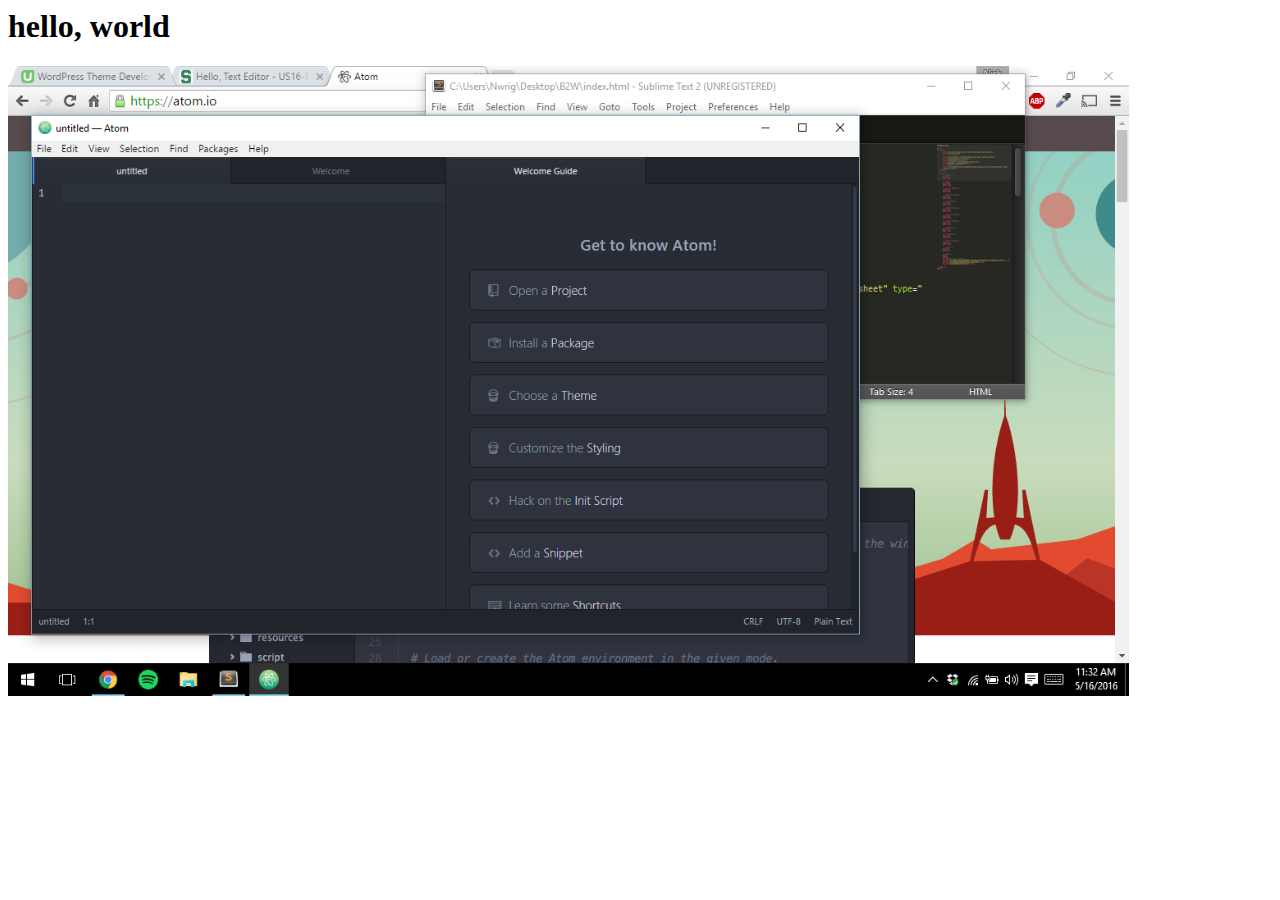
<file: hello_text_editor/index.html>
<html>
<head>
  <title>title wAVe</title>
  <meta name="viewport" content="width=device-width, initial-scale=1">
</head>
<body>
  <h1>hello, world</h1>
  <img src="atom.png" alt="Mountain View" style="height: 70vh;">
</body>
</html>
</file>
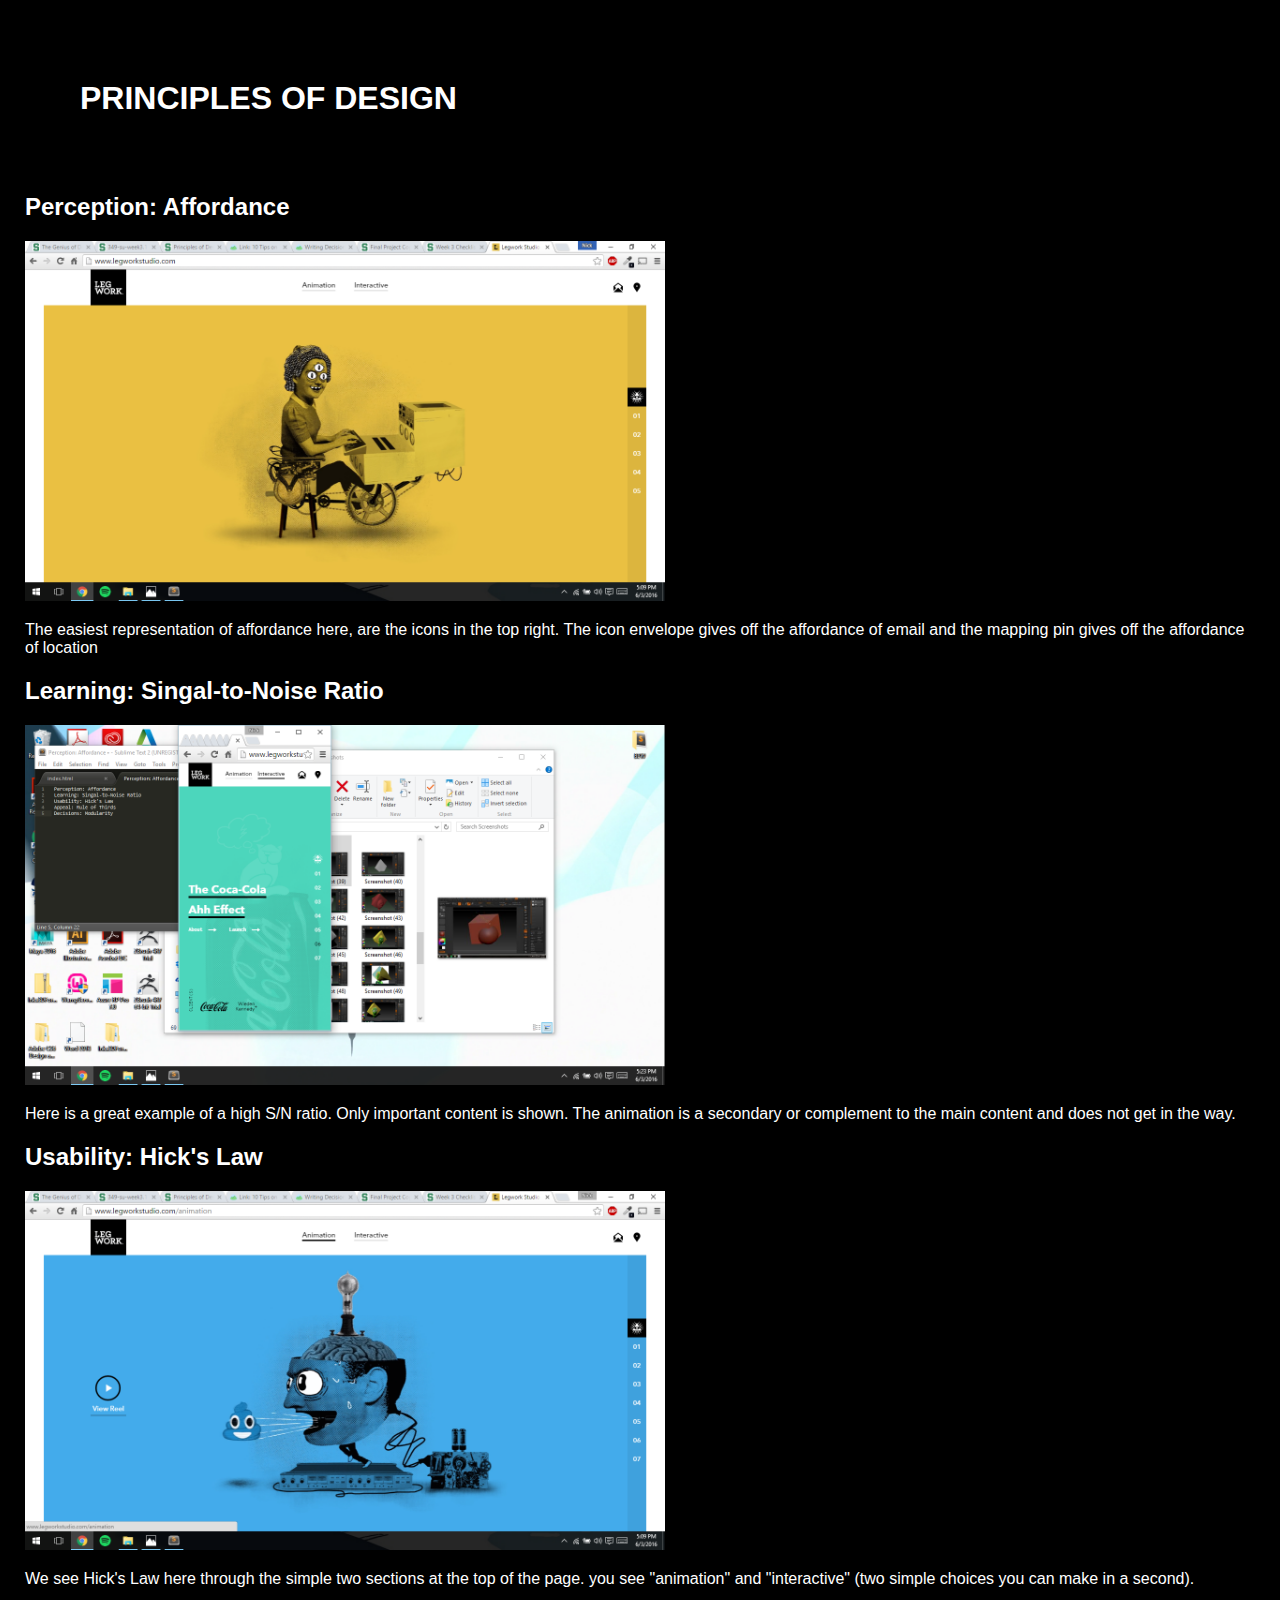
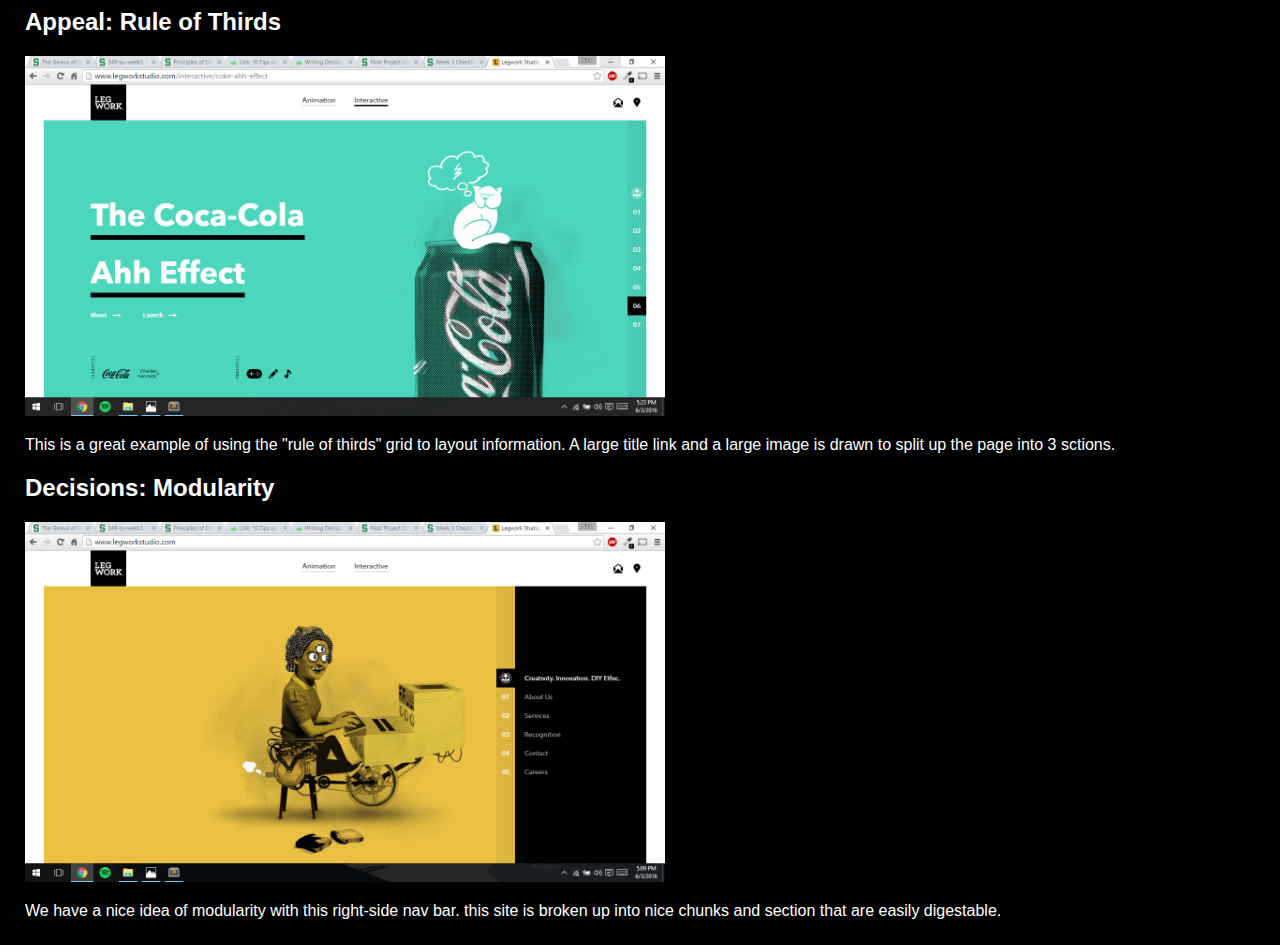
<file: week3/DesignPrinciples/index.html>
<!DOCTYPE html>

<html>
	<head>
		<style>
			body{
				background-color:black;
				color: white;
				font-family: helvetica;
				margin: 25px;
			}
			h1{
				color:white;
				padding: 55px;
			}
			p{
				color:white;
			}
			img{
				width: 50vw;
				display: inline-block;
			}
		</style>
	</head>
	<body>
		<header>
			<h1>PRINCIPLES OF DESIGN</h1>
		</header>
		<h2>Perception: Affordance</h2>
			<img src="photos/Screenshot(67).png" alt="affordance">
			<p>The easiest representation of affordance here, are the icons in the top right. The icon envelope gives off the affordance of email and the mapping pin gives off the affordance of location </p>
		<h2>Learning: Singal-to-Noise Ratio</h2>
			<img src="photos/Screenshot(70).png" alt="s/n">
			<p>Here is a great example of a high S/N ratio. Only important content is shown. The animation is a secondary or complement to the main content and does not get in the way.</p>
		<h2>Usability: Hick's Law</h2>
			<img src="photos/Screenshot(68).png" alt="hicks">
			<p>We see Hick's Law here through the simple two sections at the top of the page. you see "animation" and "interactive" (two simple choices you can make in a second).</p>
		<h2>Appeal: Rule of Thirds</h2>
			<img src="photos/Screenshot(72).png" alt="thirds">
			<p>This is a great example of using the "rule of thirds" grid to layout information. A large title link and a large image is drawn to split up the page into 3 sctions.</p>
		<h2>Decisions: Modularity</h2>
			<img src="photos/Screenshot(66).png" alt="modularity">
			<p>We have a nice idea of modularity with this right-side nav bar. this site is broken up into nice chunks and section that are easily digestable.</p>
	</body>
</html>
</file>
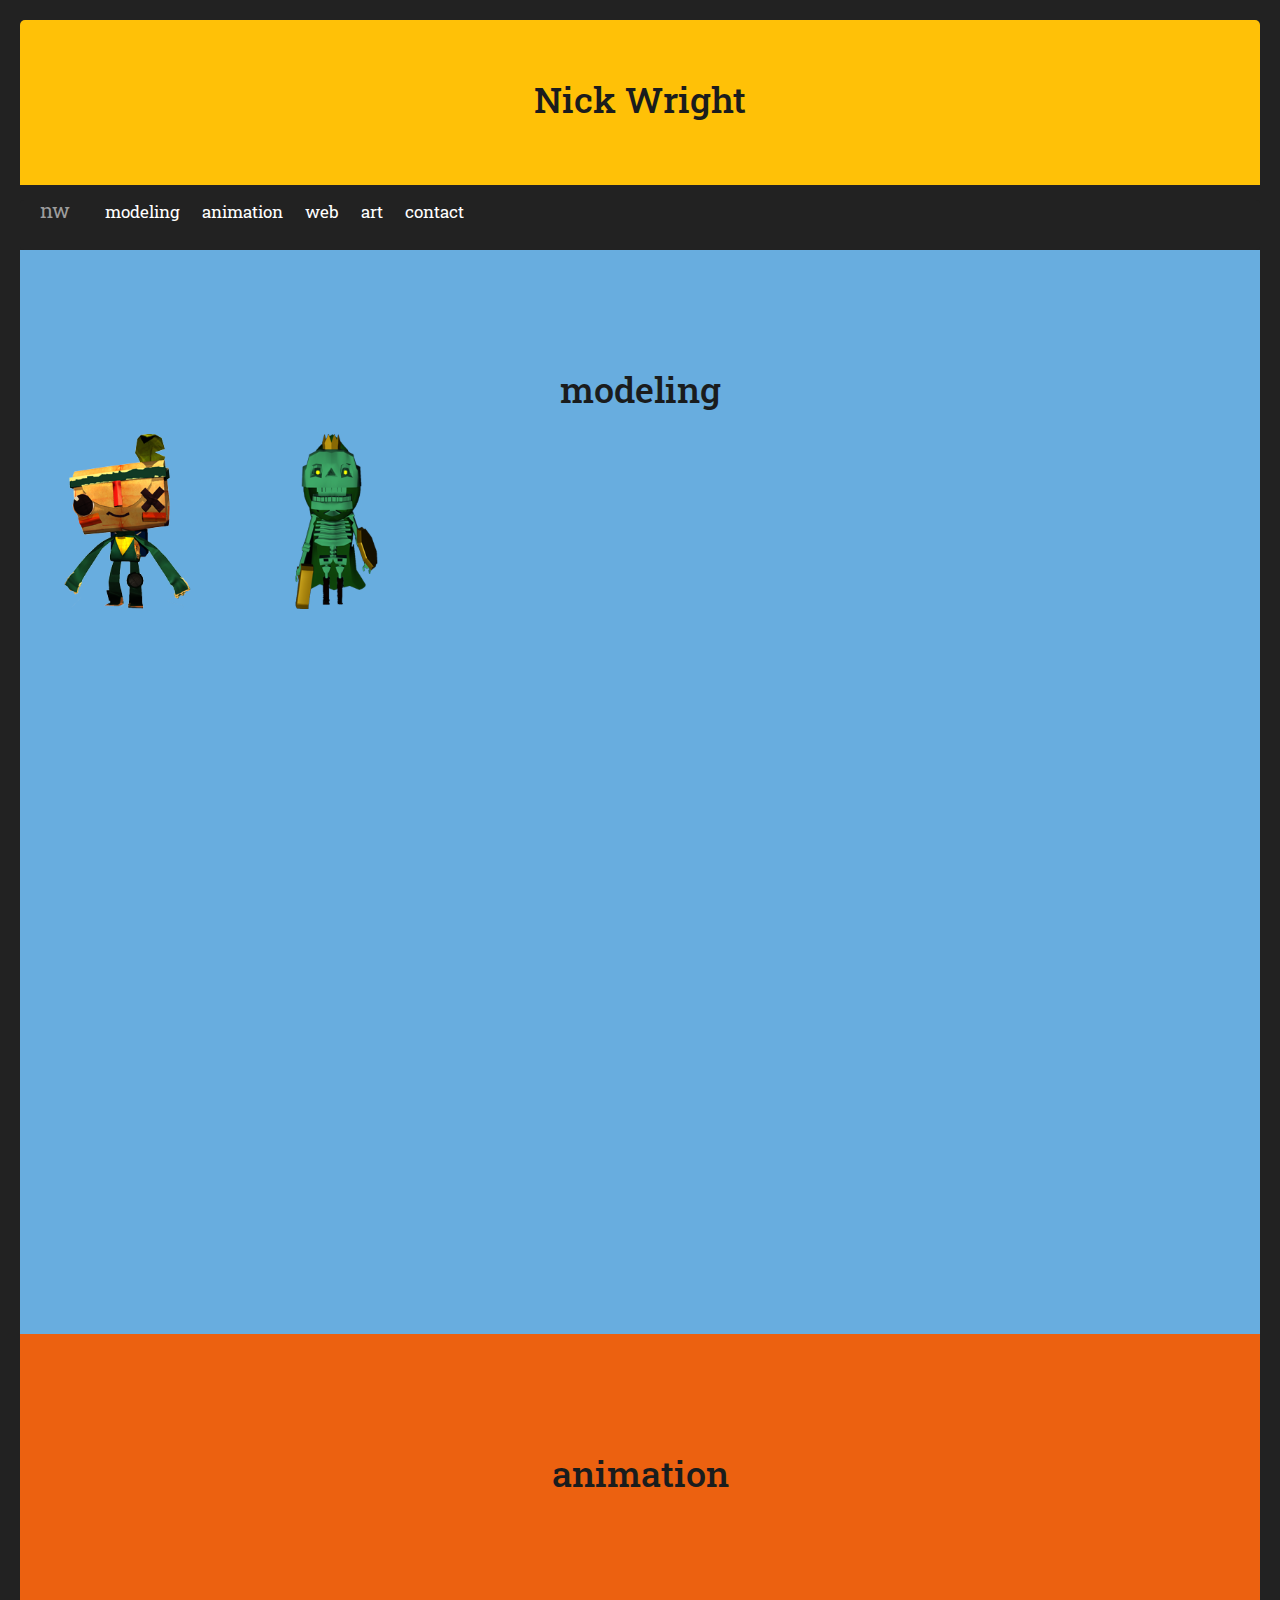
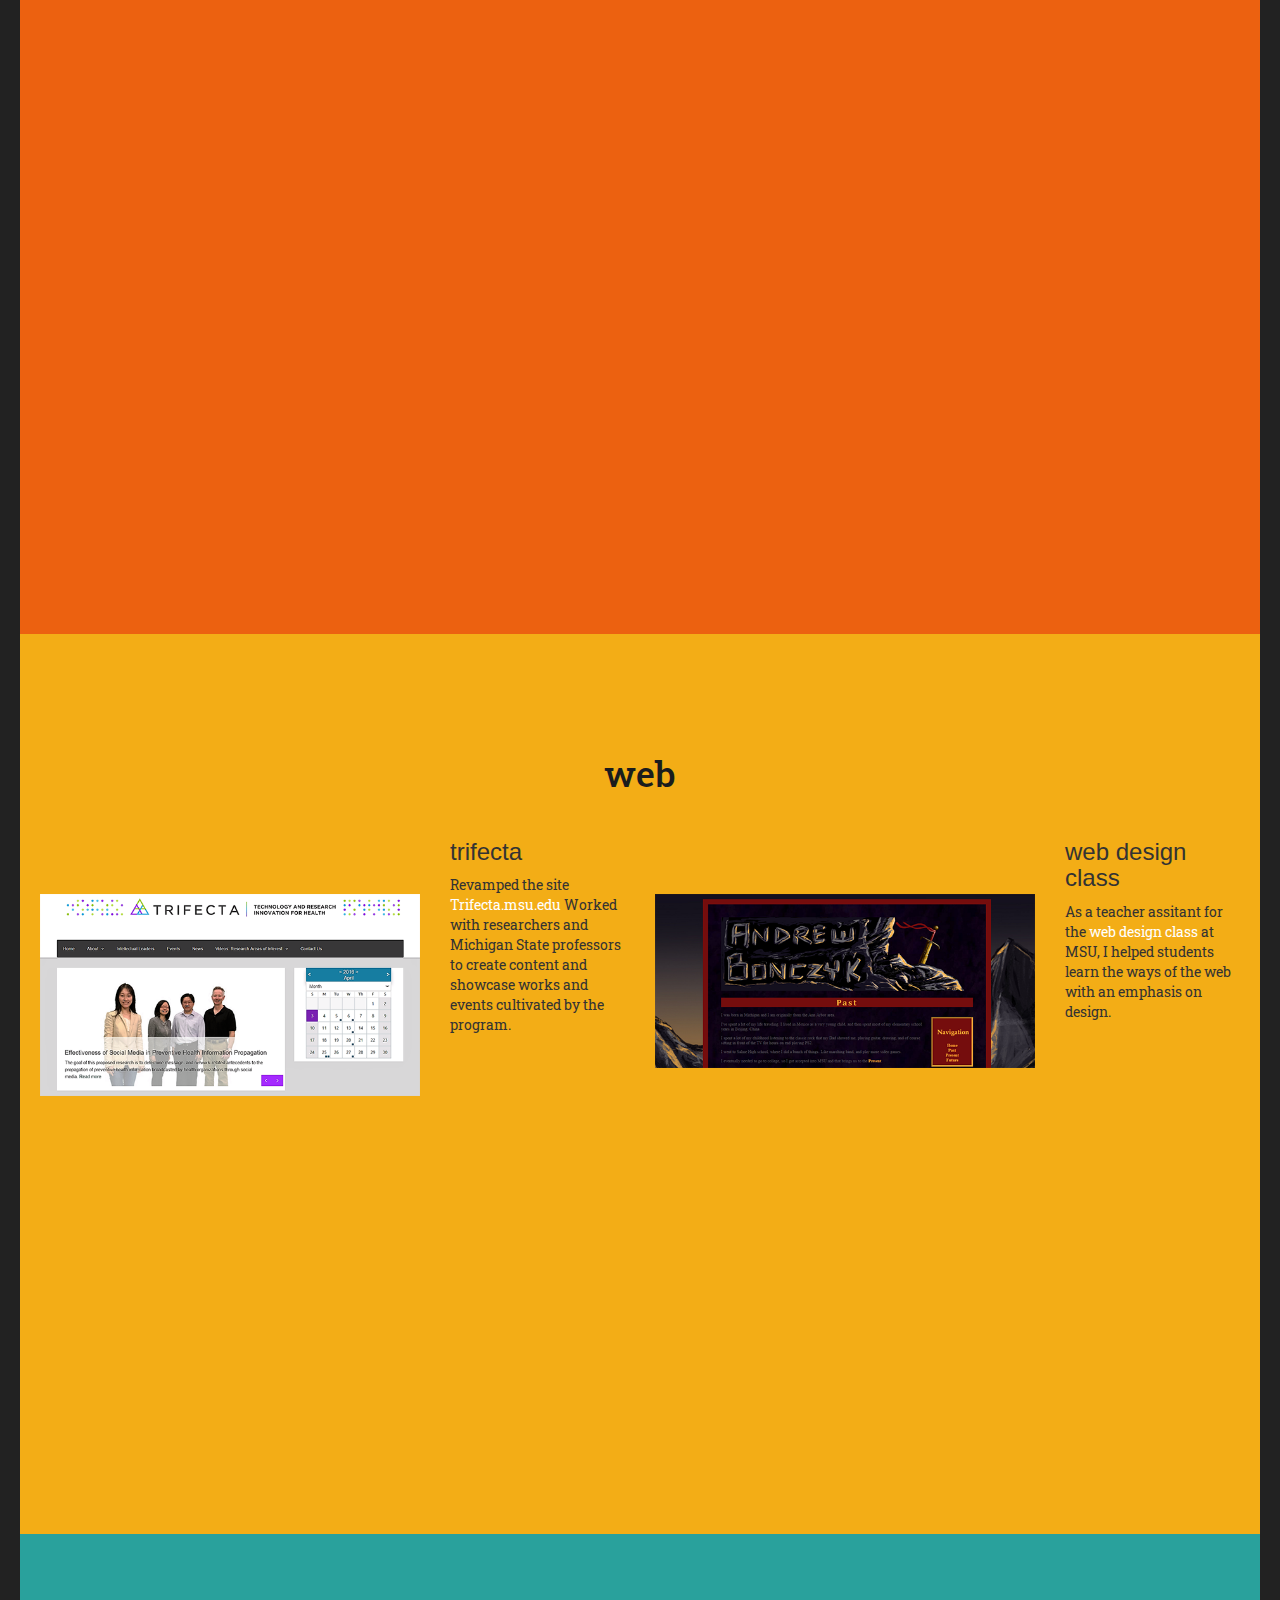
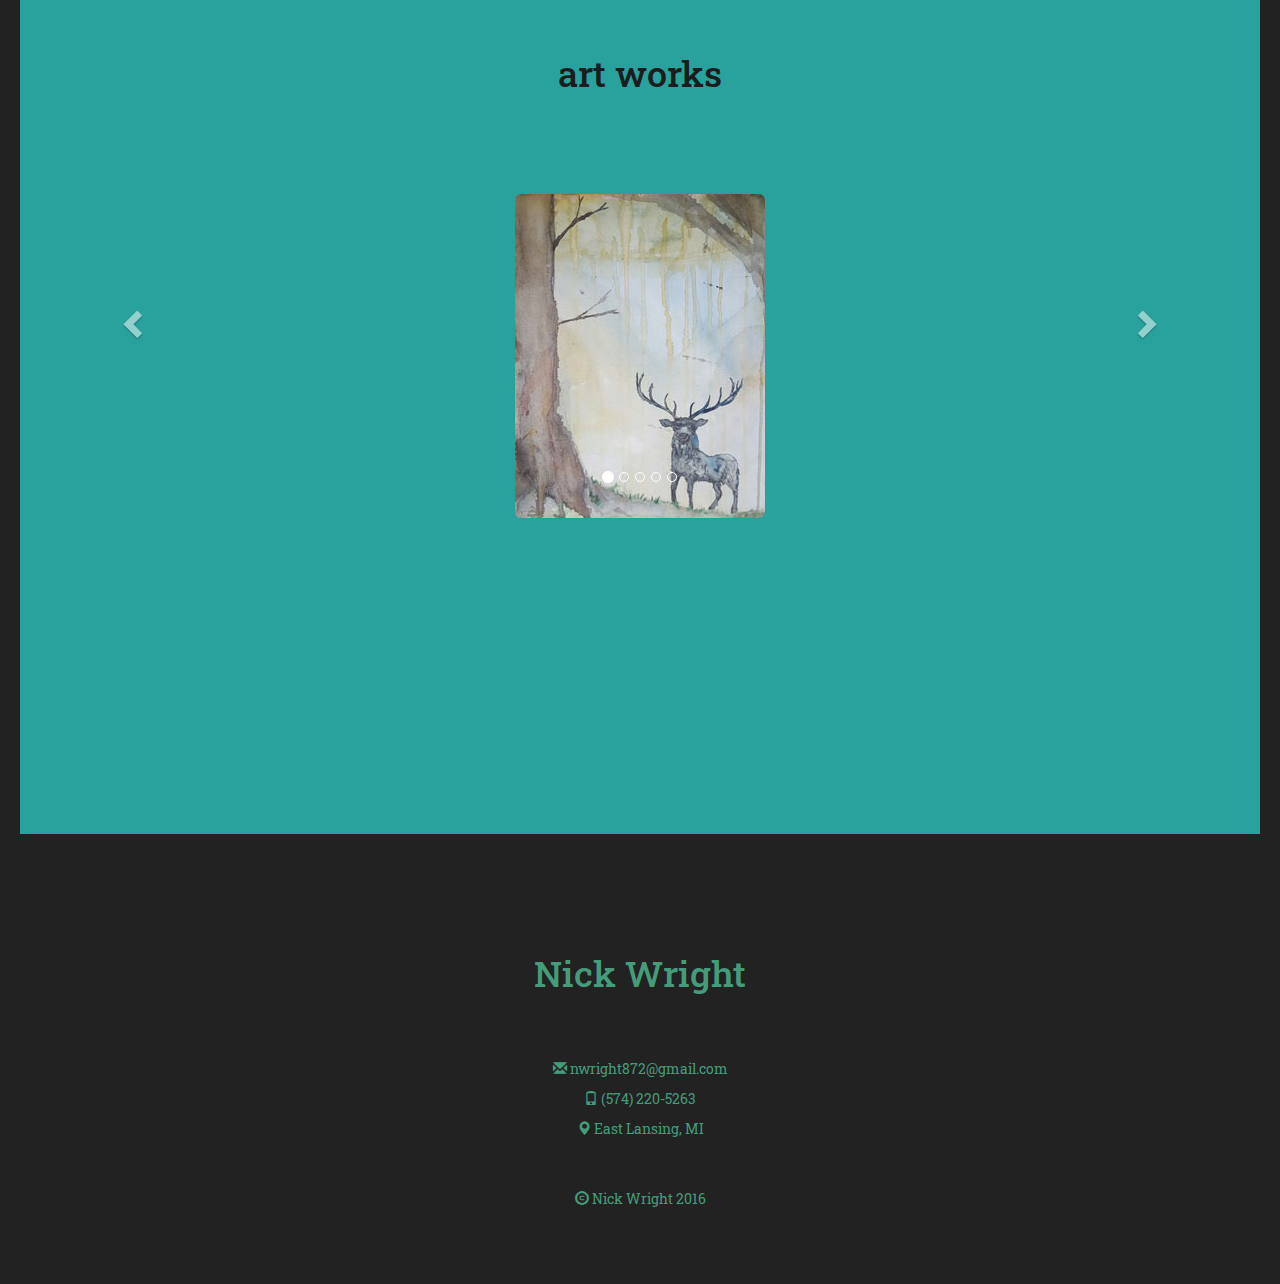
<file: week3/SiteDraftCopy/index.html>
<!DOCTYPE html>
<html lang="en">
<head>
  <title>Nick Wright</title> 
  <meta charset="utf-8">
  <meta name="viewport" content="width=device-width, initial-scale=1">   
  <meta name="theme-color" content="#ffffff"> 
      <link rel="shortcut icon" href="gallery/favicon.ico" type="image/x-icon">
      <link rel="stylesheet" href="http://maxcdn.bootstrapcdn.com/bootstrap/3.3.6/css/bootstrap.min.css">
      <link rel="stylesheet" href="css/style.css">
      <link href='https://fonts.googleapis.com/css?family=Roboto+Slab' rel='stylesheet' type='text/css'>
      <script src="http://maxcdn.bootstrapcdn.com/bootstrap/3.3.6/js/bootstrap.min.js"></script>
</head>
<body data-spy="scroll" data-target=".navbar" data-offset="100">
  <div class="container-fluid">
    <div class="row">
      <div class="header"> <h1>Nick Wright</h1>
    </div>
  </div>
<nav id="navbar-main" class="navbar navbar-inverse">
  <div class="container-fluid">
    <div class="navbar-header">
        <button type="button" class="navbar-toggle" data-toggle="collapse" data-target="#myNavbar" aria-expanded="false" aria-controls="navbar">
          <span class="icon-bar"></span>
          <span class="icon-bar"></span>
          <span class="icon-bar"></span>      
      </button>
      <a class="navbar-brand" href="#">nw</a>
    </div>
    <div>
      <div class="collapse navbar-collapse" id="myNavbar">
        <ul class="nav nav-pills">
          <li><div id="nModeling"> <a href="#modeling">modeling</a></div></li>
          <li><div id="nAnimation"> <a href="#animation">animation</a></div></li>
          <li><div id="nWeb"> <a href="#web">web</a></div></li>
          <li><div id="nArt"><a href="#art">art</a></div></li>
          <li><div id="nContact"><a href="#contact">contact</a></div></li>
        </ul>
      </div>
    </div>
  </div>
</nav> 
<div class="main">
  <div id="modeling" class="container-fluid">
    <h1>modeling</h1>
      <div class="row" class="model-image">
        <div class="col-sm-2"><img src="gallery/iota.png"></div>
        <div class="col-sm-2"><img src="gallery/skully3d.png"></div>
        <div class="col-sm-8 embed-responsive embed-responsive-4by3">
        <iframe class="embed-responsive-item" id="myFrame"src="https://sketchfab.com/models/e4f8ded17ce44a23bc4b7ed457a15a1b/embed" frameborder="0" allowfullscreen mozallowfullscreen="true" webkitallowfullscreen="true" onmousewheel=""></iframe><p style="font-size: 13px; font-weight: normal; margin: 5px; color: #4A4A4A;"></div>
      </div>
  </div>   
</div>
<div id="animation" class="container-fluid">
  <h1>animation</h1>
    <div class="row demoreel">
       <iframe align="middle" class="demoreel" width="560" height="315" src="https://www.youtube.com/embed/E6a-25TxpiQ" frameborder="0" allowfullscreen> </iframe>
    </div>
</div> 
<div id="web" class="container-fluid">
  <h1>web</h1>
    <div class="ui-widget-content"></div>
      <div class="row">
        <div class="col-sm-4">
          <a href= "http://trifecta.msu.edu/" target="_blank">
            <img src="gallery/trifecta.png">
          </a>
        </div>
        <div class="col-sm-2">
          <h3>trifecta</h3>
          <p>Revamped the site <a href="http://trifecta.msu.edu/" target="_blank">Trifecta.msu.edu</a> Worked with researchers and Michigan State professors to create content and showcase works and events cultivated by the program. </p></div>
        <div class="col-sm-4">
          <a href= "http://class.cas.msu.edu/cas204/Bonczyk-Andrew/week8/index.html" target="_blank">
            <img src="gallery/cas.png">
          </a>
        </div>
        <div class="col-sm-2">
          <h3>web design class</h3>
          <p>As a teacher assitant for the <a href="http://mediasandbox.cas.msu.edu/cas204/" target="_blank">web design class </a> at MSU, I helped students learn the ways of the web with an emphasis on design. </p></div>
      </div>
</div>
<div id="art" class="container-fluid">
  <h1>art works</h1>
  <div id="myCarousel" class="carousel" data-ride="carousel">
  <!-- Indicators -->
  <ol class="carousel-indicators">
    <li data-target="#myCarousel" data-slide-to="0" class="active"></li>
    <li data-target="#myCarousel" data-slide-to="1"></li>
    <li data-target="#myCarousel" data-slide-to="2"></li>
    <li data-target="#myCarousel" data-slide-to="3"></li>
    <li data-target="#myCarousel" data-slide-to="4"></li>
  </ol>
  <!-- Wrapper for slides -->
  <div class="carousel-inner" role="listbox">
    <div class="item active">
      <img src="gallery/deer.jpg" alt="Deer">
    </div>
    <div class="item">
      <img src="gallery/superrobot.jpg" alt="Robot">
    </div>
    <div class="item">
      <img src="gallery/skully.gif" alt="Skully">
    </div>
    <div class="item">
      <img src="gallery/squirrel.jpg" alt="Sqirrel">
    </div>
    <div class="item">
      <img src="gallery/pen.jpg" alt="Rhino">
    </div>
  </div>
  <!-- Left and right controls -->
  <a class="left carousel-control" href="#myCarousel" role="button" data-slide="prev">
    <span class="glyphicon glyphicon-chevron-left" aria-hidden="true"></span>
    <span class="sr-only">Previous</span>
  </a>
  <a class="right carousel-control" href="#myCarousel" role="button" data-slide="next">
    <span class="glyphicon glyphicon-chevron-right" aria-hidden="true"></span>
    <span class="sr-only">Next</span>
  </a>
  </div>
</div>
<div id="contact" class="container-fluid">
  <h1>Nick Wright</h1>
    <br><br>
    <p><span class="glyphicon glyphicon-envelope"></span> nwright872@gmail.com</p>
    <p><span class="glyphicon glyphicon-phone"></span> (574) 220-5263</p>
    <p><span class="glyphicon glyphicon-map-marker"></span> East Lansing, MI</p>
    <br><br>
    <p><span class="glyphicon glyphicon-copyright-mark"></span> Nick Wright 2016</p>
</div>
</body>
</html>
</file>
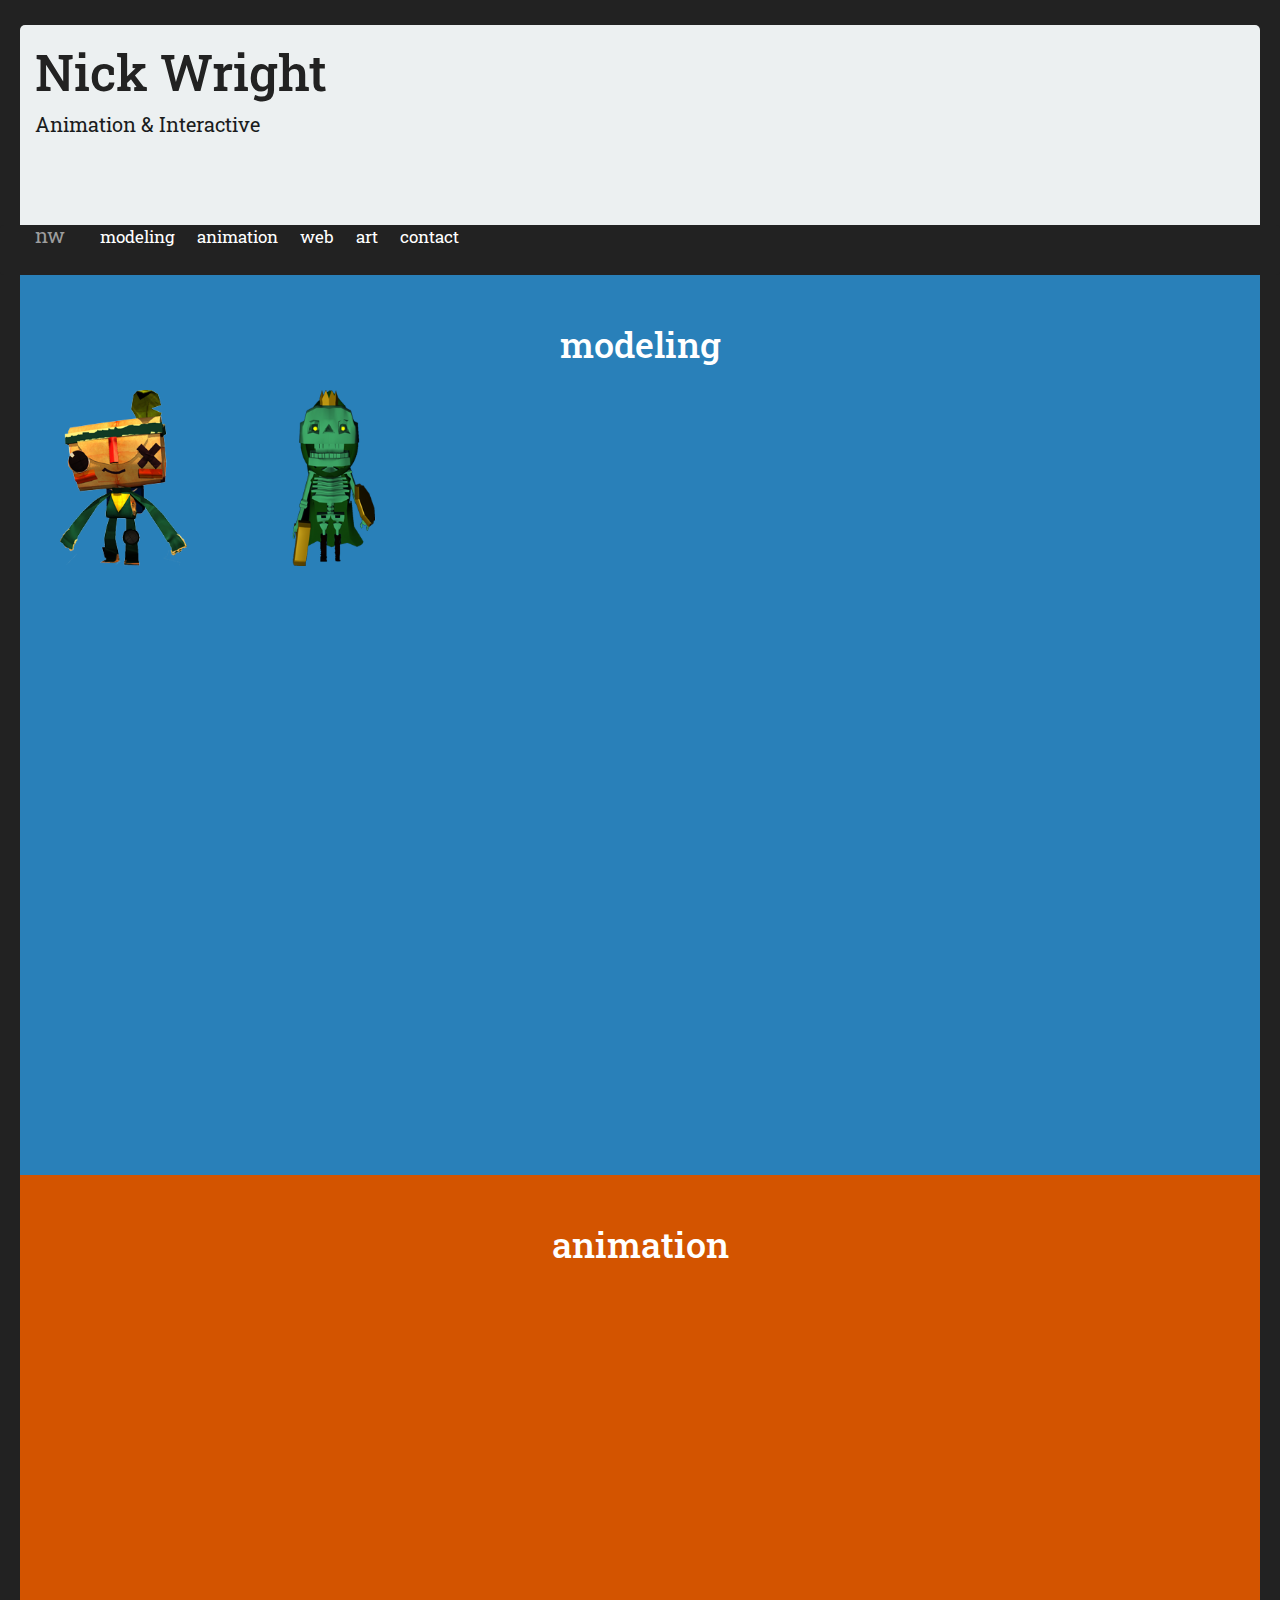
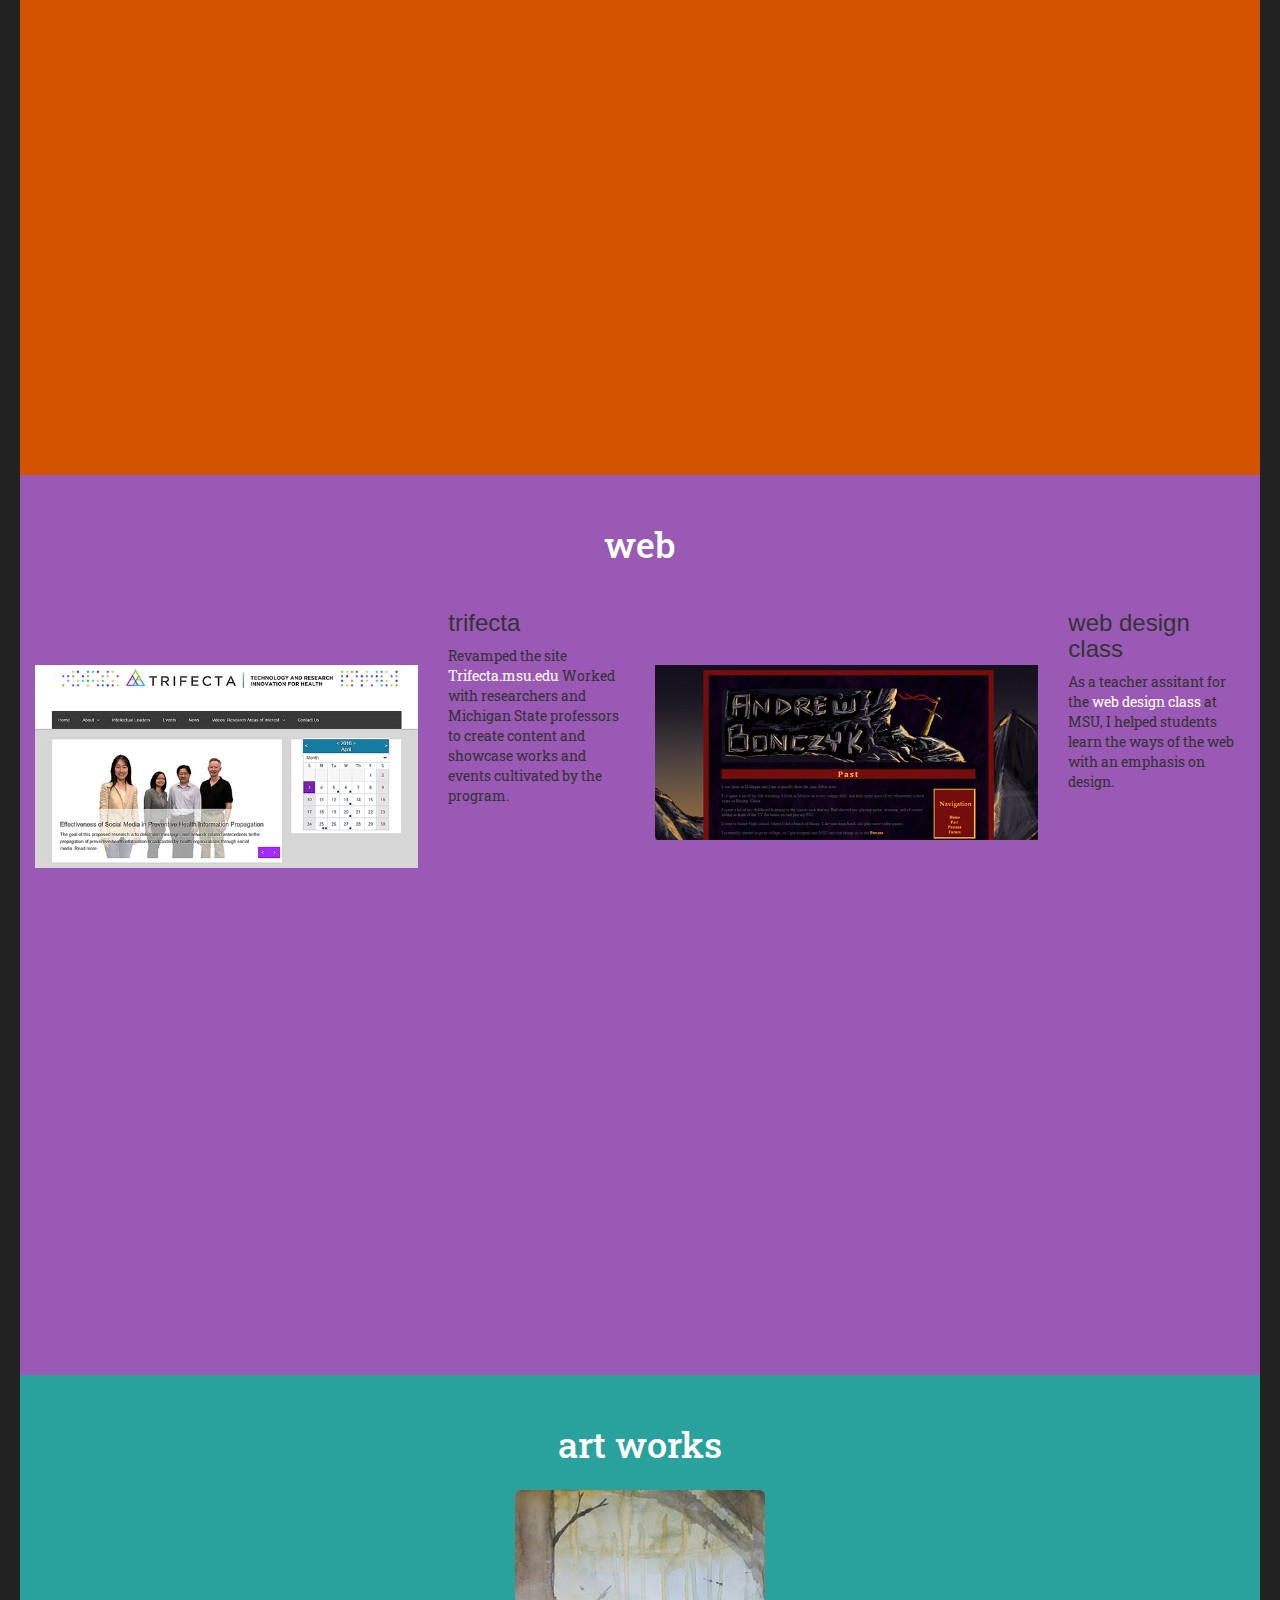
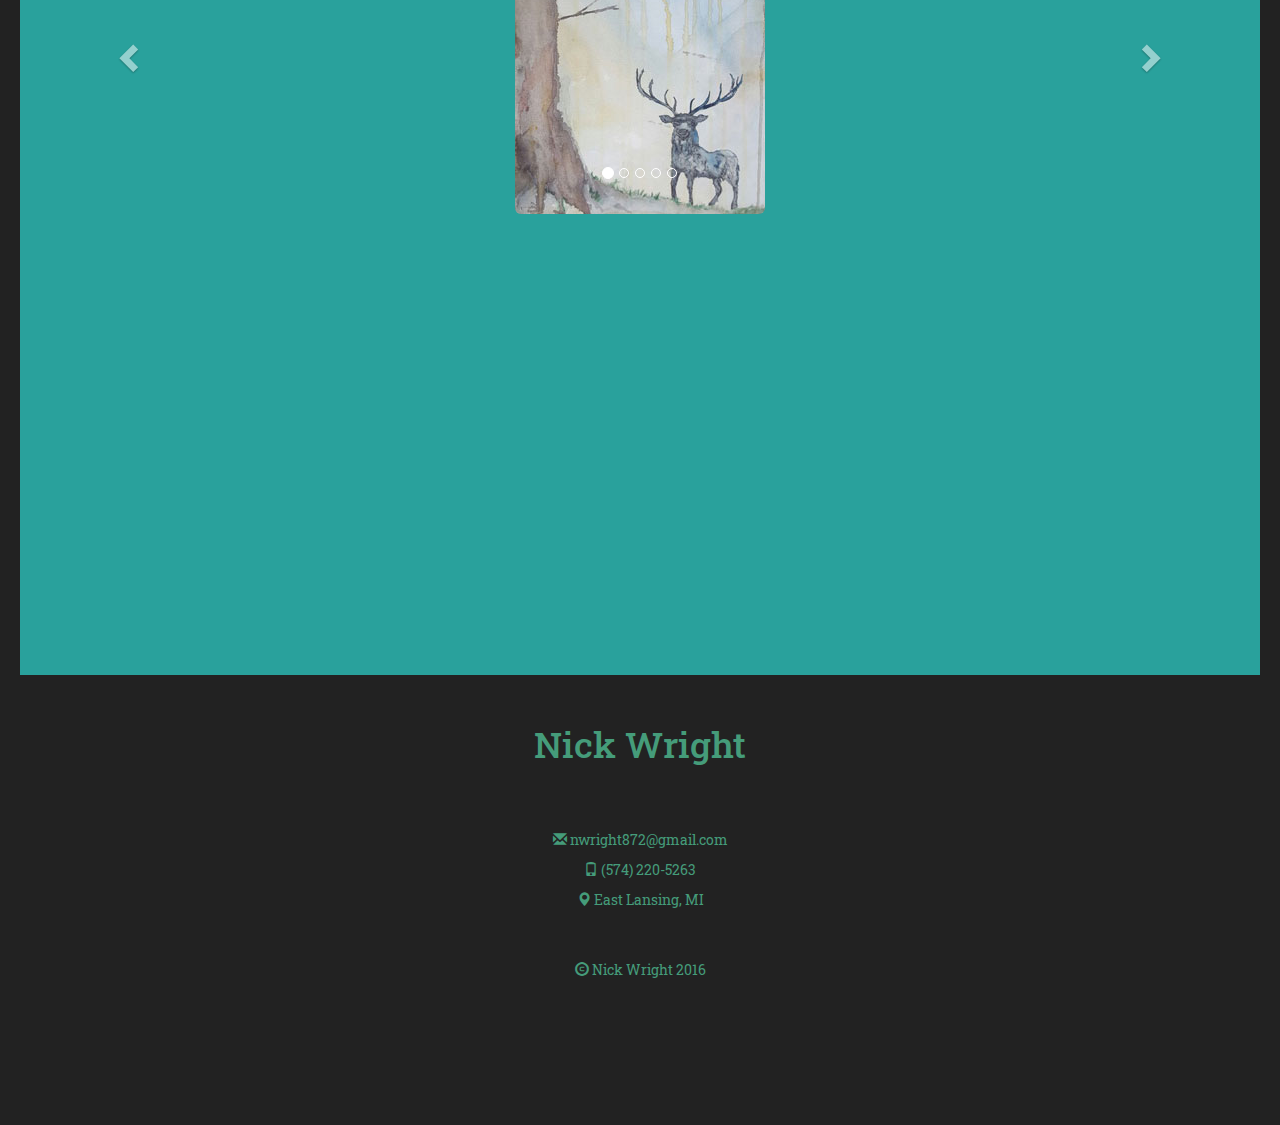
<file: week6/Final/index.html>
<!DOCTYPE html>
<html lang="en">
<head>
  <title>Nick Wright</title>
  <meta charset="utf-8">
  <meta name="viewport" content="width=device-width, initial-scale=1">
  <meta name="theme-color" content="#ffffff">
      <link rel="shortcut icon" href="gallery/favicon.ico" type="image/x-icon">
      <link rel="icon" href="gallery/favicon.ico" type="image/x-icon">
      <link rel="stylesheet" href="http://maxcdn.bootstrapcdn.com/bootstrap/3.3.6/css/bootstrap.min.css">
      <link rel="stylesheet" href="css/style.css">
      <link href='https://fonts.googleapis.com/css?family=Roboto+Slab' rel='stylesheet' type='text/css'>
      <script src="https://ajax.googleapis.com/ajax/libs/jquery/1.12.0/jquery.min.js"></script>
      <script src="http://maxcdn.bootstrapcdn.com/bootstrap/3.3.6/js/bootstrap.min.js"></script>
      <script src="js/custom.js"></script>
</head>
<body data-spy="scroll" data-target=".navbar" data-offset="100">
  <div class="container-fluid">
    <div class="row header">
      <div class="col-md-4"> <h1>Nick Wright</h1>
      <p>Animation &amp; Interactive</p>
      </div>
    </div>
  </div>
<nav id="navbar-main" class="navbar navbar-inverse">
  <div class="container-fluid">
    <div class="navbar-header">
        <button type="button" class="navbar-toggle" data-toggle="collapse" data-target="#myNavbar" aria-expanded="false" aria-controls="navbar">
          <span class="icon-bar"></span>
          <span class="icon-bar"></span>
          <span class="icon-bar"></span>
      </button>
      <a class="navbar-brand" href="#">nw</a>
    </div>
    <div>
      <div class="collapse navbar-collapse" id="myNavbar">
        <ul class="nav nav-pills">
          <li><div id="nModeling"> <a href="#modeling">modeling</a></div></li>
          <li><div id="nAnimation"> <a href="#animation">animation</a></div></li>
          <li><div id="nWeb"> <a href="#web">web</a></div></li>
          <li><div id="nArt"><a href="#art">art</a></div></li>
          <li><div id="nContact"><a href="#contact">contact</a></div></li>
        </ul>
      </div>
    </div>
  </div>
</nav>
<div class="main">
  <div id="modeling" class="container-fluid">
    <h1>modeling</h1>
      <div class="row" class="model-image">
        <div class="col-sm-2 model"><img src="gallery/iota.png" alt="iota model" onclick="loadPagesIota()"></div>
        <div class="col-sm-2 model"><img src="gallery/skully3d.png" alt="skully model" onclick="loadPagesSkully()"></div>
        <div class="col-sm-8 embed-responsive embed-responsive-4by3">
        <iframe class="embed-responsive-item" id="myFrame" src="https://sketchfab.com/models/e4f8ded17ce44a23bc4b7ed457a15a1b/embed"></iframe><p style="font-size: 13px; font-weight: normal; margin: 5px; color: #4A4A4A;"></div>
      </div>
  </div>
</div>
<div id="animation" class="container-fluid">
  <h1>animation</h1>
    <div class="row demoreel">
       <iframe class="demoreel" width="1000" height="563" src="https://www.youtube.com/embed/E6a-25TxpiQ?rel=0&modestbranding=1&autohide=1&showinfo=0" frameborder="0" allowfullscreen> </iframe>
    </div>
</div>
<div id="web" class="container-fluid">
  <h1>web</h1>
    <div class="ui-widget-content"></div>
      <div class="row">
        <div class="col-sm-4">
          <a href= "http://trifecta.msu.edu/" target="_blank">
            <img src="gallery/trifecta.png" alt="site example 1">
          </a>
        </div>
        <div class="col-sm-2">
          <h3>trifecta</h3>
          <p>Revamped the site <a href="http://trifecta.msu.edu/" target="_blank">Trifecta.msu.edu</a> Worked with researchers and Michigan State professors to create content and showcase works and events cultivated by the program. </p></div>
        <div class="col-sm-4">
          <a href= "http://class.cas.msu.edu/cas204/Bonczyk-Andrew/week8/index.html" target="_blank">
            <img src="gallery/cas.png" alt="site example 2">
          </a>
        </div>
        <div class="col-sm-2">
          <h3>web design class</h3>
          <p>As a teacher assitant for the <a href="http://mediasandbox.cas.msu.edu/cas204/" target="_blank">web design class </a> at MSU, I helped students learn the ways of the web with an emphasis on design. </p></div>
      </div>
</div>
<div id="art" class="container-fluid">
  <h1>art works</h1>
  <div id="myCarousel" class="carousel" data-ride="carousel">
  <!-- Indicators -->
  <ol class="carousel-indicators">
    <li data-target="#myCarousel" data-slide-to="0" class="active"></li>
    <li data-target="#myCarousel" data-slide-to="1"></li>
    <li data-target="#myCarousel" data-slide-to="2"></li>
    <li data-target="#myCarousel" data-slide-to="3"></li>
    <li data-target="#myCarousel" data-slide-to="4"></li>
  </ol>
  <!-- Wrapper for slides -->
  <div class="carousel-inner" role="listbox">
    <div class="item active">
      <img src="gallery/deer.jpg" alt="Deer">
    </div>
    <div class="item">
      <img src="gallery/superrobot.jpg" alt="Robot">
    </div>
    <div class="item">
      <img src="gallery/skully.gif" alt="Skully">
    </div>
    <div class="item">
      <img src="gallery/squirrel.jpg" alt="Sqirrel">
    </div>
    <div class="item">
      <img src="gallery/pen.jpg" alt="Rhino">
    </div>
  </div>
  <!-- Left and right controls -->
  <a class="left carousel-control" href="#myCarousel" role="button" data-slide="prev">
    <span class="glyphicon glyphicon-chevron-left" aria-hidden="true"></span>
    <span class="sr-only">Previous</span>
  </a>
  <a class="right carousel-control" href="#myCarousel" role="button" data-slide="next">
    <span class="glyphicon glyphicon-chevron-right" aria-hidden="true"></span>
    <span class="sr-only">Next</span>
  </a>
  </div>
</div>
<div id="contact" class="container-fluid">
  <h1>Nick Wright</h1>
    <br><br>
    <p><span class="glyphicon glyphicon-envelope"></span> nwright872@gmail.com</p>
    <p><span class="glyphicon glyphicon-phone"></span> (574) 220-5263</p>
    <p><span class="glyphicon glyphicon-map-marker"></span> East Lansing, MI</p>
    <br><br>
    <p><span class="glyphicon glyphicon-copyright-mark"></span> Nick Wright 2016</p>
</div>
</body>
</html>
</file>
<file: week3/SiteDraftCopy/css/style.css>
.container-fluid{
  padding-left: 20px;
  padding-right:20px;
}
.nav {
  margin: 0 auto;
  text-decoration: none;
}
.nav a, .navbar-brand a{
  margin-left: 20px;
  padding-top: 10px;
}
.nav a:hover{
  text-decoration: none;
}
.main{
  position: relative;
}
.navbar, .navbar-brand{
  margin-bottom: 0px;
  border-width: 0px;
  font-family: 'Roboto Slab', serif;
  font-size: larger;
  padding-top: 10px;
}
.navbar-brand img{
  float: right;
  padding-top: 0px;
}
.navbar-brand, .navbar{
  padding-top: 0px;
  max-width: 100%;
}
.nav-pills>a{
  color: white;
}
.nav-pills>li.active>a{
  background-color: transparent !important;
  color: white;
}
.nav-pills>li.active>a:hover{
  background-color: #2C8C84;
}
#nModeling a:hover{
color: #68addf;
}
#nAnimation a:hover{
color: #EC6110;
}
#nWeb a:hover{
color: #F3AD16;
}
#nArt a:hover{
color: #29A19C;
}
#nContact a:hover{
color: #459c7a;
}
a{
  color: white;
}

#modeling{
  background-color: #68addf;
  min-height:100vh;
  text-align: center;
  border-radius-top-left: 15px;
}
#animation{
  background-color: #EC6110;
  min-height:100vh;
  text-align: center;
}
#web{
  background-color: #F3AD16;
  min-height:100vh;
  text-align: center;
}
#web p, h3{
  text-align: left; 
}
#web img{
  cursor: pointer;
  border-radius: 0px;
  transition: none;
  margin-top: 75px;
}
#web img:hover{
  border-radius:0px;
  transform: none;
}
#art{
  background-color: #29A19C;
  min-height:100vh;
  text-align: center;
}
#contact{
  background-color: #222222;
  min-height:50vh;
  color: #459c7a;
  text-align: center;
}
#contact h1{
   color: #459c7a;
}
.item.active{
  margin-top: 75px;
   margin-left: auto;
   margin-right: auto;
 }
 .carousel-inner img {
  margin: auto;
}
.jumbotron h1{
padding-top: 0px;

}
.model-image:hover{
  padding-top: 5px;
}

#copyright{
  padding-top: 20px;
  padding-bottom: 20px;
}

html {
  background-color: black;
  background-color: white;
}

body {
  background-color: #222222;
  min-height: 2000px;
  padding-bottom: 0px;
  }

h1 {
  font-family: 'Roboto Slab', serif;
  padding-top: 100px;
  padding-bottom: 15px;
  color: #1a1c1d;
}
p{
  font-family: 'Roboto Slab', serif;
}

img{
  max-width: 100%;
  cursor: pointer;
  border-radius: 6px;
  transition: all .1s ease-in-out;
}
img:hover{
  border-radius: 6px;
  transform: scale(1.1);
}
iframe {
float: ;
max-width: 640px;
max-height: 480px;
padding-bottom: 25px;
}
.demoreel{
    width: 50vw;
    margin:auto;
}
.demoreel iframe {
    width: 50vw;
}
.embed-responsive-item{
  margin-right: auto;
  margin-left: auto;

}
#footer {
  background-color: #f2f2f2;
  padding: 25px;
}
.logogif{
  float: right;
  width: 96px;
  height: 54px;
}
.carousel-control.left, .carousel-control.right {
    background-image: none
}
.carousel{
  padding-top: 0px;
}
.myFrame{
  float: right;
}
.model-image{
  float: left;
}
::selection {
  background-color: #459c7a;
  color: #222222;
}
.embed-responsive-4by3 {
    padding-bottom: 100vh;
}
.header{
  background-color: #FFC107; 
  font-family: 'Roboto Slab', serif;
  color: white;
  border-top-left-radius: 5px;
  border-top-right-radius: 5px; 
  margin-left: 15px; 
  margin-right: 15px; 
  color: #1a1c1d;
  list-style: none;
  padding-bottom: 25px;
  margin-bottom: 15px;
  }
.header h1{
  padding-bottom: 30px;
  text-align: center;
  padding-top: 60px;
}
.header li{
  list-style-type:none;
  float: left;
  margin-left: 10vw;
}
.header ul{
padding-bottom: 65px;
}
</file>
<file: week6/Final/css/style.css>
.container-fluid{
  margin-left: 20px;
  margin-right:20px;
}
.nav {
  margin: 0 auto;
  text-decoration: none;
}
.nav a, .navbar-brand a{
  margin-left: 20px;
  padding-top: 10px;
}
.nav a:hover{
  text-decoration: none;
}
.main{
  position: relative;
}
.navbar, .navbar-brand{
  margin-bottom: 0px;
  border-width: 0px;
  font-family: 'Roboto Slab', serif;
  font-size: larger;
  padding-top: 10px;
  height: auto;
}
.navbar-brand img{
  float: right;
  padding-top: 0px;
}
.navbar-brand, .navbar{
  padding-top: 0px;
  max-width: 100%;
}
.nav-pills>a{
  color: white;
}
.nav-pills>li.active>a{
  background-color: transparent !important;
  color: white;
}
.nav-pills>li.active>a:hover{
  background-color: #2C8C84;
}
#nModeling a:hover{
color: #68addf;
}
#nAnimation a:hover{
color: #EC6110;
}
#nWeb a:hover{
color: #F3AD16;
}
#nArt a:hover{
color: #29A19C;
}
#nContact a:hover{
color: #459c7a;
}
a{
  color: white;
}

#modeling{
  background-color: #2980b9;
  min-height:100vh;
  text-align: center;
}
#animation{
  background-color: #d35400;
  min-height:100vh;
  text-align: center;
}
#web{
  background-color: #9b59b6;
  min-height:100vh;
  text-align: center;
}
#web p, h3{
  text-align: left;
}
#web img{
  cursor: pointer;
  border-radius: 0px;
  transition: none;
  margin-top: 75px;
}
#web img:hover{
  border-radius:0px;
  transform: none;
}
#art{
  background-color: #29A19C;
  min-height:100vh;
  text-align: center;
}
#contact{
  background-color: #222222;
  min-height:50vh;
  color: #459c7a;
  text-align: center;
}
#contact h1{
   color: #459c7a;
}
.item.active{
  margin-top: 0px;
   margin-left: auto;
   margin-right: auto;
 }
 .carousel-inner img {
  margin: auto;
}
.jumbotron h1{
 padding-top: 0px;
}

#copyright{
  padding-top: 20px;
  padding-bottom: 20px;
}

html {
  background-color: black;
  background-color: white;
}

body {
  background-color: #222222;
  min-height: 2000px;
  padding-bottom: 0px;
  }

h1 {
  font-family: 'Roboto Slab', serif;
  padding-top: 30px;
  padding-bottom: 15px;
  color: white;
}
p{
  font-family: 'Roboto Slab', serif;
}

img{
  max-width: 100%;
  cursor: pointer;
  border-radius: 6px;
}
.model:hover{
  border-radius: 6px;
  transform: scale(1.1);
  transition: all .1s ease-in-out;
}

iframe {
  padding-bottom: 25px;
}
.demoreel{
    margin:auto;
    width: 100%;
    height:75vh;
    padding: 25px;
}
.demoreel iframe {

}
.embed-responsive-item{
  margin-right: auto;
  margin-left: auto;
}
.embed-responsive-4by3{
  padding-bottom: 450px !important;
}
#footer {
  background-color: #f2f2f2;
  padding: 25px;
}
.logogif{
  float: right;
  width: 96px;
  height: 54px;
}
.carousel-control.left, .carousel-control.right {
    background-image: none
}
.carousel{
  padding-top: 0px;
}
.myFrame{
  float: right;
}
.model-image{
  float: left;
}
::selection {
  background-color: #222222;
  color: #ecf0f1;
}
.embed-responsive-4by3 {
    padding-bottom: 100vh;
}
.header{
  background-color: #ecf0f1;
  font-family: 'Roboto Slab', serif;
  color: white;
  border-top-left-radius: 5px;
  border-top-right-radius: 5px;
  color: #1a1c1d;
  list-style: none;
  padding-left: 0px;
  margin-top: 25px;
  height: 200px;
  }
.header h1{
  color: #222222;
  padding-top: 0px;
  font-size: 50px;
  padding-left: 0px;
  padding-bottom: 0px;
}
.header p{
  font-size: 20px;
}
</file>
